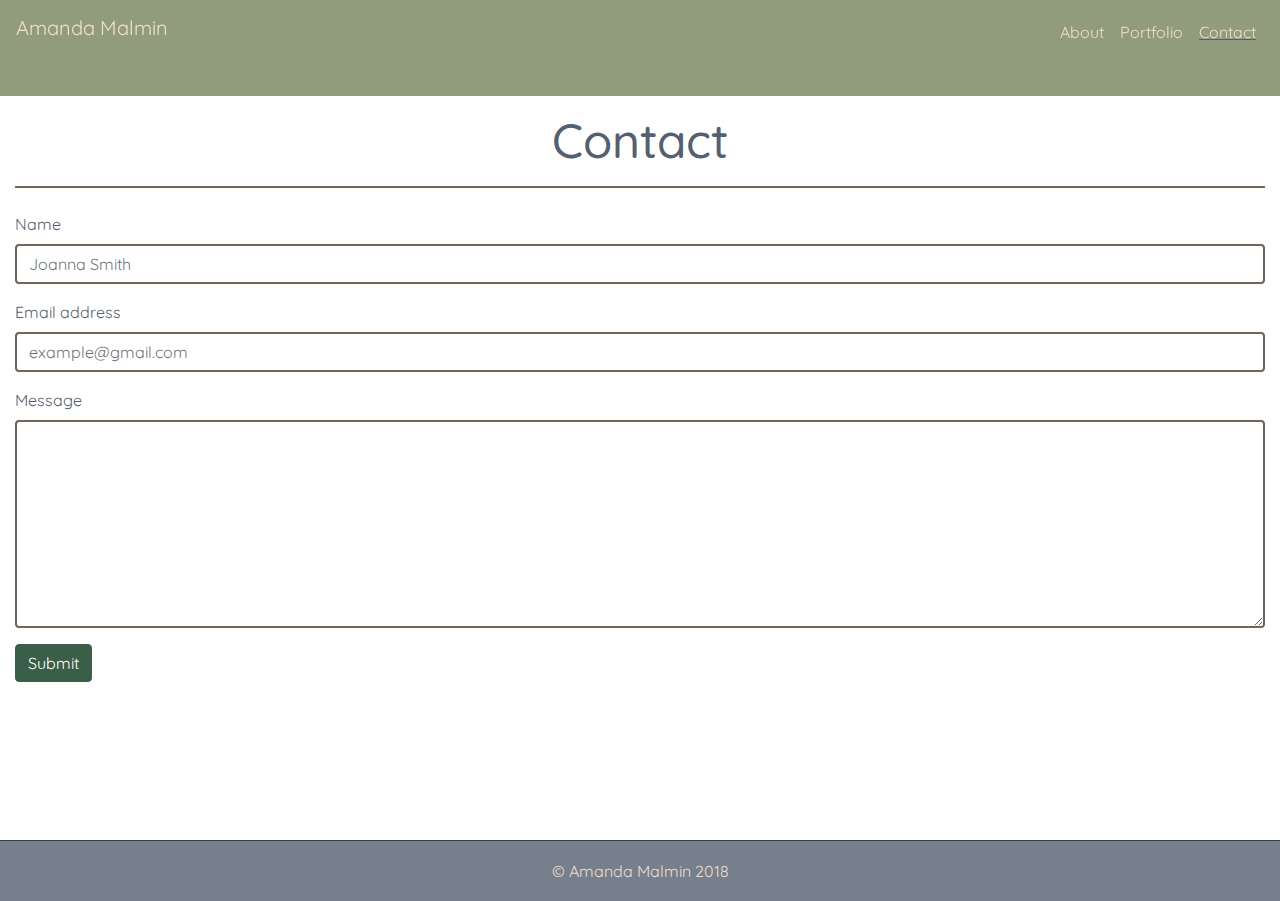
<file: contact.html>
<!DOCTYPE html>
<html lang="en">

<head>
    <meta charset="utf-8" />
    <meta http-equiv="X-UA-Compatible" content="IE=edge">
    <title>Amanda Malmin | Contact</title>
    <meta name="viewport" content="width=device-width, initial-scale=1">
    <script src="https://code.jquery.com/jquery-3.3.1.min.js" integrity="sha256-FgpCb/KJQlLNfOu91ta32o/NMZxltwRo8QtmkMRdAu8="
        crossorigin="anonymous"></script>
    <link rel="stylesheet" href="https://maxcdn.bootstrapcdn.com/bootstrap/4.0.0/css/bootstrap.min.css" integrity="sha384-Gn5384xqQ1aoWXA+058RXPxPg6fy4IWvTNh0E263XmFcJlSAwiGgFAW/dAiS6JXm"
        crossorigin="anonymous">
    <link href="https://fonts.googleapis.com/css?family=Amatic+SC|IM+Fell+English+SC|Quicksand|Slabo+27px|Tajawal" rel="stylesheet">
    <link rel="stylesheet" href="assets/styles.css">
    <script src="assets/portfolio.js" defer></script>
</head>

<body>
    <!-- navbar -->
    <nav class="navbar navbar-expand-md navbar-light sticky-top">
        <a class="navbar-brand" href="index.html">Amanda Malmin</a>
        <button class="navbar-toggler" type="button" data-toggle="collapse" data-target="#navbarNav" aria-controls="navbarNav" aria-expanded="false"
            aria-label="Toggle navigation">
            <span class="navbar-toggler-icon"></span>
        </button>
        <div class="collapse navbar-collapse" id="navbarNav">
            <ul class="navbar-nav ml-auto">
                <li class="nav-item">
                    <a class="nav-link" href="index.html">About</a>
                </li>
                <li class="nav-item">
                    <a class="nav-link" href="portfolio.html">Portfolio</a>
                </li>
                <li class="nav-item active">
                    <a class="nav-link " href="contact.html">Contact
                        <span class="sr-only">(current)</span>
                    </a>
                </li>
            </ul>
        </div>
    </nav>

    <!-- main -->
    <div class="container-fluid">
        <div class="row width-80">
            <div class="col-md-12">
                <h2 class="border-bottom border-secondary pageHeader">Contact</h2>
            </div>
            <div class="col-md-12">
                <form>
                    <div class="form-group">
                        <label for="exampleInputName1">Name</label>
                        <input type="name" class="form-control border border-secondary" id="exampleInputName1" placeholder="Joanna Smith">
                    </div>
                    <div class="form-group">
                        <label for="exampleInputEmail1">Email address</label>
                        <input type="email" class="form-control border border-secondary" id="exampleInputEmail1" aria-describedby="emailHelp" placeholder="example@gmail.com">
                    </div>
                    <div class="form-group">
                        <label for="exampleFormControlTextarea1">Message</label>
                        <textarea class="form-control border border-secondary" id="exampleFormControlTextarea1" rows="8"></textarea>
                    </div>
                    <button type="submit" class="btn btn-primary mb-2">Submit</button>
                </form>
            </div>
        </div>

        <!-- footer -->
        <footer class="row footer">
            <div class="col-md-12 bg-primary border-top border-primary">
                <p class="text-center">&copy; Amanda Malmin 2018</p>
            </div>
        </footer>
    </div>



    <!-- Optional JavaScript -->
    <!-- jQuery first, then Popper.js, then Bootstrap JS -->
    <script src="https://code.jquery.com/jquery-3.2.1.slim.min.js" integrity="sha384-KJ3o2DKtIkvYIK3UENzmM7KCkRr/rE9/Qpg6aAZGJwFDMVNA/GpGFF93hXpG5KkN"
        crossorigin="anonymous"></script>
    <script src="https://cdnjs.cloudflare.com/ajax/libs/popper.js/1.12.9/umd/popper.min.js" integrity="sha384-ApNbgh9B+Y1QKtv3Rn7W3mgPxhU9K/ScQsAP7hUibX39j7fakFPskvXusvfa0b4Q"
        crossorigin="anonymous"></script>
    <script src="https://maxcdn.bootstrapcdn.com/bootstrap/4.0.0/js/bootstrap.min.js" integrity="sha384-JZR6Spejh4U02d8jOt6vLEHfe/JQGiRRSQQxSfFWpi1MquVdAyjUar5+76PVCmYl"
        crossorigin="anonymous"></script>
</body>

</html>
</file>
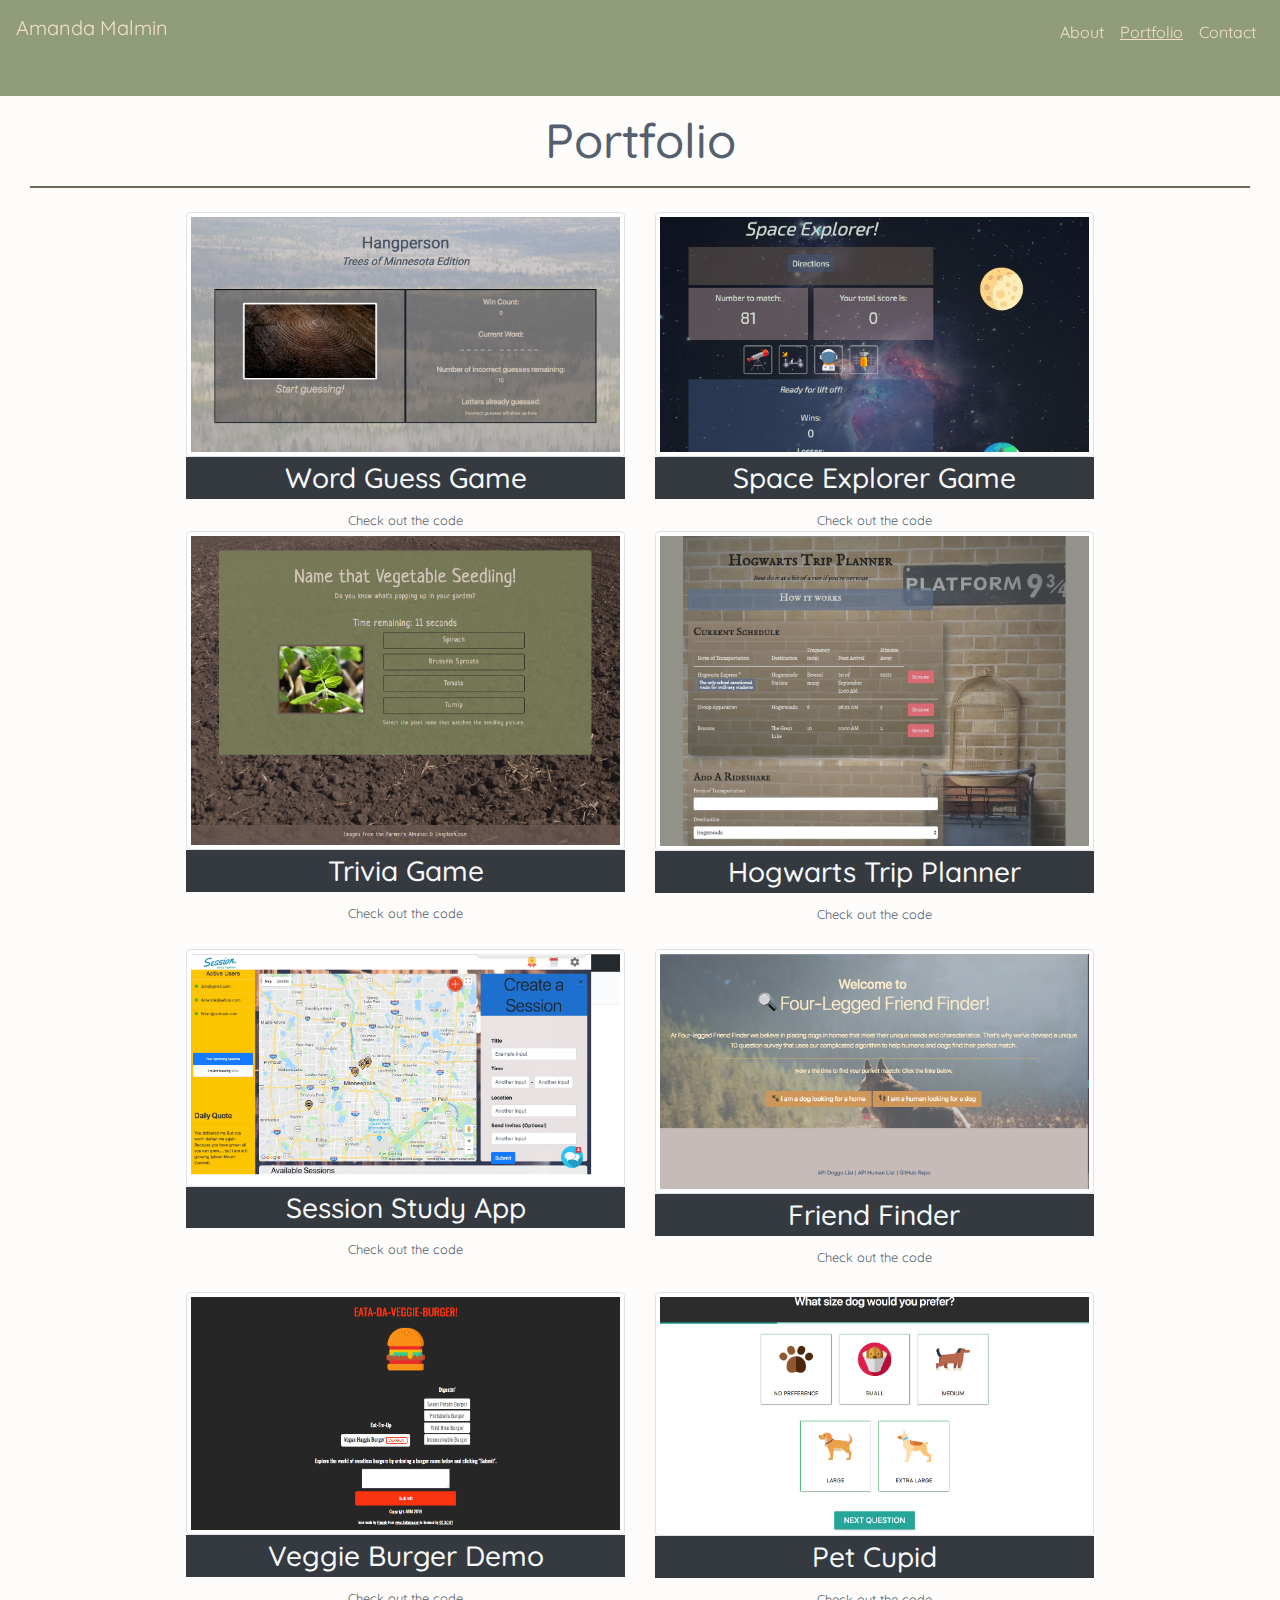
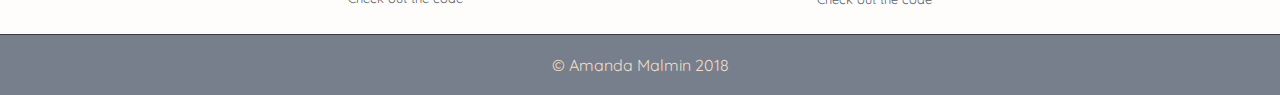
<file: portfolio.html>
<!DOCTYPE html>
<html lang="en">

<head>
    <meta charset="utf-8" />
    <meta http-equiv="X-UA-Compatible" content="IE=edge">
    <title>Amanda Malmin | Portfolio</title>
    <meta name="viewport" content="width=device-width, initial-scale=1">
    <script src="https://code.jquery.com/jquery-3.3.1.min.js" integrity="sha256-FgpCb/KJQlLNfOu91ta32o/NMZxltwRo8QtmkMRdAu8="
        crossorigin="anonymous"></script>
    <link rel="stylesheet" href="https://maxcdn.bootstrapcdn.com/bootstrap/4.0.0/css/bootstrap.min.css" integrity="sha384-Gn5384xqQ1aoWXA+058RXPxPg6fy4IWvTNh0E263XmFcJlSAwiGgFAW/dAiS6JXm"
        crossorigin="anonymous">
    <link href="https://fonts.googleapis.com/css?family=Amatic+SC|Quicksand|Tajawal" rel="stylesheet">
    <link rel="stylesheet" href="assets/styles.css">
    <script src="assets/portfolio.js" defer></script>
</head>

<body class="portfolio-body">
    <!-- navbar -->
    <nav class="navbar navbar-expand-md navbar-light sticky-top">
        <a class="navbar-brand" href="index.html">Amanda Malmin</a>
        <button class="navbar-toggler" type="button" data-toggle="collapse" data-target="#navbarNav" aria-controls="navbarNav" aria-expanded="false"
            aria-label="Toggle navigation">
            <span class="navbar-toggler-icon"></span>
        </button>
        <div class="collapse navbar-collapse" id="navbarNav">
            <ul class="navbar-nav ml-auto">
                <li class="nav-item">
                    <a class="nav-link" href="index.html">About
                    </a>
                </li>
                <li class="nav-item active">
                    <a class="nav-link" href="portfolio.html">Portfolio
                        <span class="sr-only">(current)</span>
                    </a>
                </li>
                <li class="nav-item">
                    <a class="nav-link" href="contact.html">Contact</a>
                </li>
            </ul>
        </div>
    </nav>

    <!-- main -->

    <div class="container-fluid">
        <div class="row mx-auto">
            <div class="col-md-12">
                <h2 id="portfolio-header" class="border-bottom border-secondary pageHeader">Portfolio</h2>
            </div>
        </div>
        <div class="row w-75 mx-auto pb4">
            <div class="col-md-6 hover-box">
                <a href="https://malmi003.github.io/Word-Guess-Game/" alt="Word Guess" title="Word Guess" target="_blank">
                    <img class="img-thumbnail w-100 position-relative" src="assets/images/Hangperson.png">
                    <h3 class="bg-dark text-light p-1 text-center w-100 position-relative">Word Guess Game</h3>
                </a>
                <a href="https://github.com/malmi003/Word-Guess-Game" class="small" alt="Word Guess Code" title="Word Guess Code" target="_blank">Check out the code</a>
            </div>
            <div class="col-md-6 hover-box">
                <a href="https://malmi003.github.io/unit-4-game/" alt="Space Explorer Game" title="Space Explorer Game" target="_blank">
                    <img class="img-thumbnail w-100 position-relative" src="assets/images/SpaceExplorer.png">
                    <h3 class="bg-dark text-light p-1 text-center w-100 position-relative">Space Explorer Game</h3>
                </a>
                <a href="https://github.com/malmi003/unit-4-game" class="small" alt="Space Explorer Game Code" title="Space Explorer Game Code"
                    target="_blank">Check out the code</a>
            </div>
        </div>
        <div class="row w-75 mx-auto pb-4">
            <div class="col-md-6 hover-box">
                <a href="https://malmi003.github.io/TriviaGame/" alt="Trivia Game" title="Trivia Game" target="_blank">
                    <img class="img-thumbnail w-100 position-relative" src="assets/images/Vege.png">
                    <h3 class="bg-dark text-light p-1 text-center w-100 position-relative">Trivia Game</h3>
                </a>
                <a href="https://github.com/malmi003/TriviaGame/" class="small" alt="Trivia Game Code" title="Trivia Game Code" target="_blank">Check out the code</a>

            </div>
            <div class="col-md-6 hover-box">
                <a href="https://malmi003.github.io/Train-Scheduler/" alt="Hogwarts Trip Planner" title="Hogwarts Trip Planner" target="_blank">
                    <img class="img-thumbnail w-100 position-relative" src="assets/images/TrainScheduler.png">
                    <h3 class="bg-dark text-light p-1 text-center w-100 position-relative">Hogwarts Trip Planner</h3>
                </a>
                <a href="https://github.com/malmi003/Train-Scheduler" class="small" alt="Hogwarts Trip Planner Code" title="Hogwarts Trip Planner Code"
                    target="_blank">Check out the code</a>

            </div>
        </div>
        <div class="row w-75 mx-auto pb-4">
            <div class="col-md-6 hover-box">
                <a href="https://jonopacich.github.io/CB-Project-1/main.html" alt="Session" title="Session" target="_blank">
                    <img class="img-thumbnail mw-100 position-relative" src="assets/images/Session.png">
                    <h3 class="bg-dark text-light p-1 text-center mw-100 position-relative">Session Study App</h3>
                </a>
                <a href="https://github.com/JonOpacich/CB-Project-1" class="small" alt="Session Code" title="Session Code" target="_blank">Check out the code</a>
            </div>
            <div class="col-md-6 hover-box">
                <a href="https://thawing-garden-86806.herokuapp.com/" alt="Friend Finder" title="Friend Finder" target="_blank">
                    <img class="img-thumbnail mw-100 position-relative" src="assets/images/FriendFinder.png">
                    <h3 class="bg-dark text-light p-1 text-center mw-100 position-relative">Friend Finder</h3>
                </a>
                <a href="https://github.com/malmi003/Friend_Finder" class="small" alt="Friend Finder Code" title="Friend Finder Code" target="_blank">Check out the code</a>
            </div>
        </div>
        <div class="row w-75 mx-auto pb-4">
            <div class="col-md-6 hover-box">
                <a href="https://obscure-shelf-18720.herokuapp.com/" alt="Eat the Veggie Burger" title="Eat the Veggie Burger" target="_blank">
                    <img class="img-thumbnail mw-100 position-relative" src="assets/images/Burger.png">
                    <h3 class="bg-dark text-light p-1 text-center mw-100 position-relative">Veggie Burger Demo</h3>
                </a>
                <a href="https://github.com/malmi003/burger" class="small" alt="Eat the Veggie Burger Code" title="Eat the Veggie Burger Code" target="_blank">Check out the code</a>
            </div>
            <div class="col-md-6 hover-box">
                <a href="https://petcupid.herokuapp.com/" alt="Pet Cupid" title="Pet Cupid" target="_blank">
                    <img class="img-thumbnail mw-100 position-relative" src="assets/images/PetCupid.png">
                    <h3 class="bg-dark text-light p-1 text-center mw-100 position-relative">Pet Cupid</h3>
                </a>
                <a href="https://github.com/kmvincent/Project2" class="small" alt="Session Code" title="Session Code" target="_blank">Check out the code</a>
            </div>
        </div>

        <!-- footer -->
        <footer class="row footer">
            <div class="col-md-12 bg-primary border-top border-primary">
                <p class="text-center">&copy; Amanda Malmin 2018</p>
            </div>
        </footer>
    </div>



    <!-- Optional JavaScript -->
    <!-- jQuery first, then Popper.js, then Bootstrap JS -->
    <script src="https://code.jquery.com/jquery-3.2.1.slim.min.js" integrity="sha384-KJ3o2DKtIkvYIK3UENzmM7KCkRr/rE9/Qpg6aAZGJwFDMVNA/GpGFF93hXpG5KkN"
        crossorigin="anonymous"></script>
    <script src="https://cdnjs.cloudflare.com/ajax/libs/popper.js/1.12.9/umd/popper.min.js" integrity="sha384-ApNbgh9B+Y1QKtv3Rn7W3mgPxhU9K/ScQsAP7hUibX39j7fakFPskvXusvfa0b4Q"
        crossorigin="anonymous"></script>
    <script src="https://maxcdn.bootstrapcdn.com/bootstrap/4.0.0/js/bootstrap.min.js" integrity="sha384-JZR6Spejh4U02d8jOt6vLEHfe/JQGiRRSQQxSfFWpi1MquVdAyjUar5+76PVCmYl"
        crossorigin="anonymous"></script>
</body>

</html>
</file>
<file: assets/styles.css>
/* Colors
almond white: rgba(240, 222, 200, 1);
pastel brown: rgba(115, 103, 88, 1);
black coral: rgba(84, 95, 111, 1);
fern green: rgba(97, 114, 67, 1);
gray-asparagus: rgba(59, 94, 72, 1);
*/

/* ----------------------------- GLOBAL ------------------------- */
html {
    position: relative;
    min-height: 100%;
  }
body {
    color: rgba(84, 95, 111, 1);
    /* font-family: 'Tajawal', sans-serif; */
    font-family: 'Quicksand', sans-serif;
    /* font-family: 'Amatic SC', cursive; */
    margin-bottom: 60px; /* Margin bottom by footer height */
}
a {
    color: rgba(84, 95, 111, 1);
}
a:hover {
    color: #3E4651; /* charcoal */
}
/* ------------------------- HEADER AND FOOTER---------------------- */
/*................header................*/
.pageHeader {
    padding: 1rem;
    margin-bottom: 1.5rem;
    text-align: center;
    font-size: 3rem;
}
.bg-primary {
    background: rgba(84, 95, 111, .8) !important;
}
.navbar {
    background: rgba(97, 114, 67, .7);
}
.navbar a {
    margin-bottom: 2em;
    color: rgba(240, 222, 200, 1) !important;
}
/*................footer................*/
.footer {
    position: absolute;
    bottom: 0;
    width: 100%;
    height: 60px; /* Set the fixed height of the footer here */
    line-height: 60px; /* Vertically center the text there */
    color: rgba(240, 222, 200, 1) !important;
  }
  .footer p {
    margin-bottom: 0;
  }

/* ---------------------------------MAIN---------------------------- */
/*................general................*/
.active {
    text-decoration: underline;
}
.jumbotron {
    /* Background Photo by Matthew Smith on Unsplash */
    background: linear-gradient(0deg,rgba(84, 95, 111, .6),rgba(115, 103, 88, .6)), url("images/background-image-matthew-smith-5935-unsplash.jpg");
    background-size: cover;
    color: rgba(240, 222, 200, 1);
    text-align: center;
}

.border-primary {
    border-width: 1px !important;
    border-color: #363D47 !important;
}
.border-secondary {
    border-width: 2px !important;
    border-color: rgba(115, 103, 88, 1) !important;
}
.btn-primary {
    background-color: rgba(59, 94, 72, 1);
    border-color: rgba(59, 94, 72, 1);
}
.btn-primary:active {
    background-color: rgba(59, 94, 72, .8) !important;
    border-color: rgba(59, 94, 72, .8) !important;
}
.btn-primary:focus {
    box-shadow: 0 0 0 0.2rem rgba(59, 94, 72, 1) !important;
}
.btn-primary:hover {
    background-color: rgba(59, 94, 72, .9) !important;
    border-color: rgba(59, 94, 72, .9) !important;
}

.hover-box {
    
}

/*................portfolio................*/

.portfolio-body {
    background: linear-gradient(0deg,rgba(253, 252, 250, .75), rgba(253, 252, 250, .75)), url("https://images.unsplash.com/photo-1494807081385-2193b6e24400?ixlib=rb-0.3.5&ixid=eyJhcHBfaWQiOjEyMDd9&s=c88e19c314d7f5495bc3b21b4f0538dd&auto=format&fit=crop&w=500&q=60");
    color: rgba(240, 222, 200, 1);
    text-align: center;
}
#portfolio-header {
    color: rgba(84, 95, 111, 1);
}

/*................about................*/
/*................contain................*/


@media (min-width: 768px) {
    .jumbotron {
        padding: 10rem 2rem !important;
    }
}
</file>
